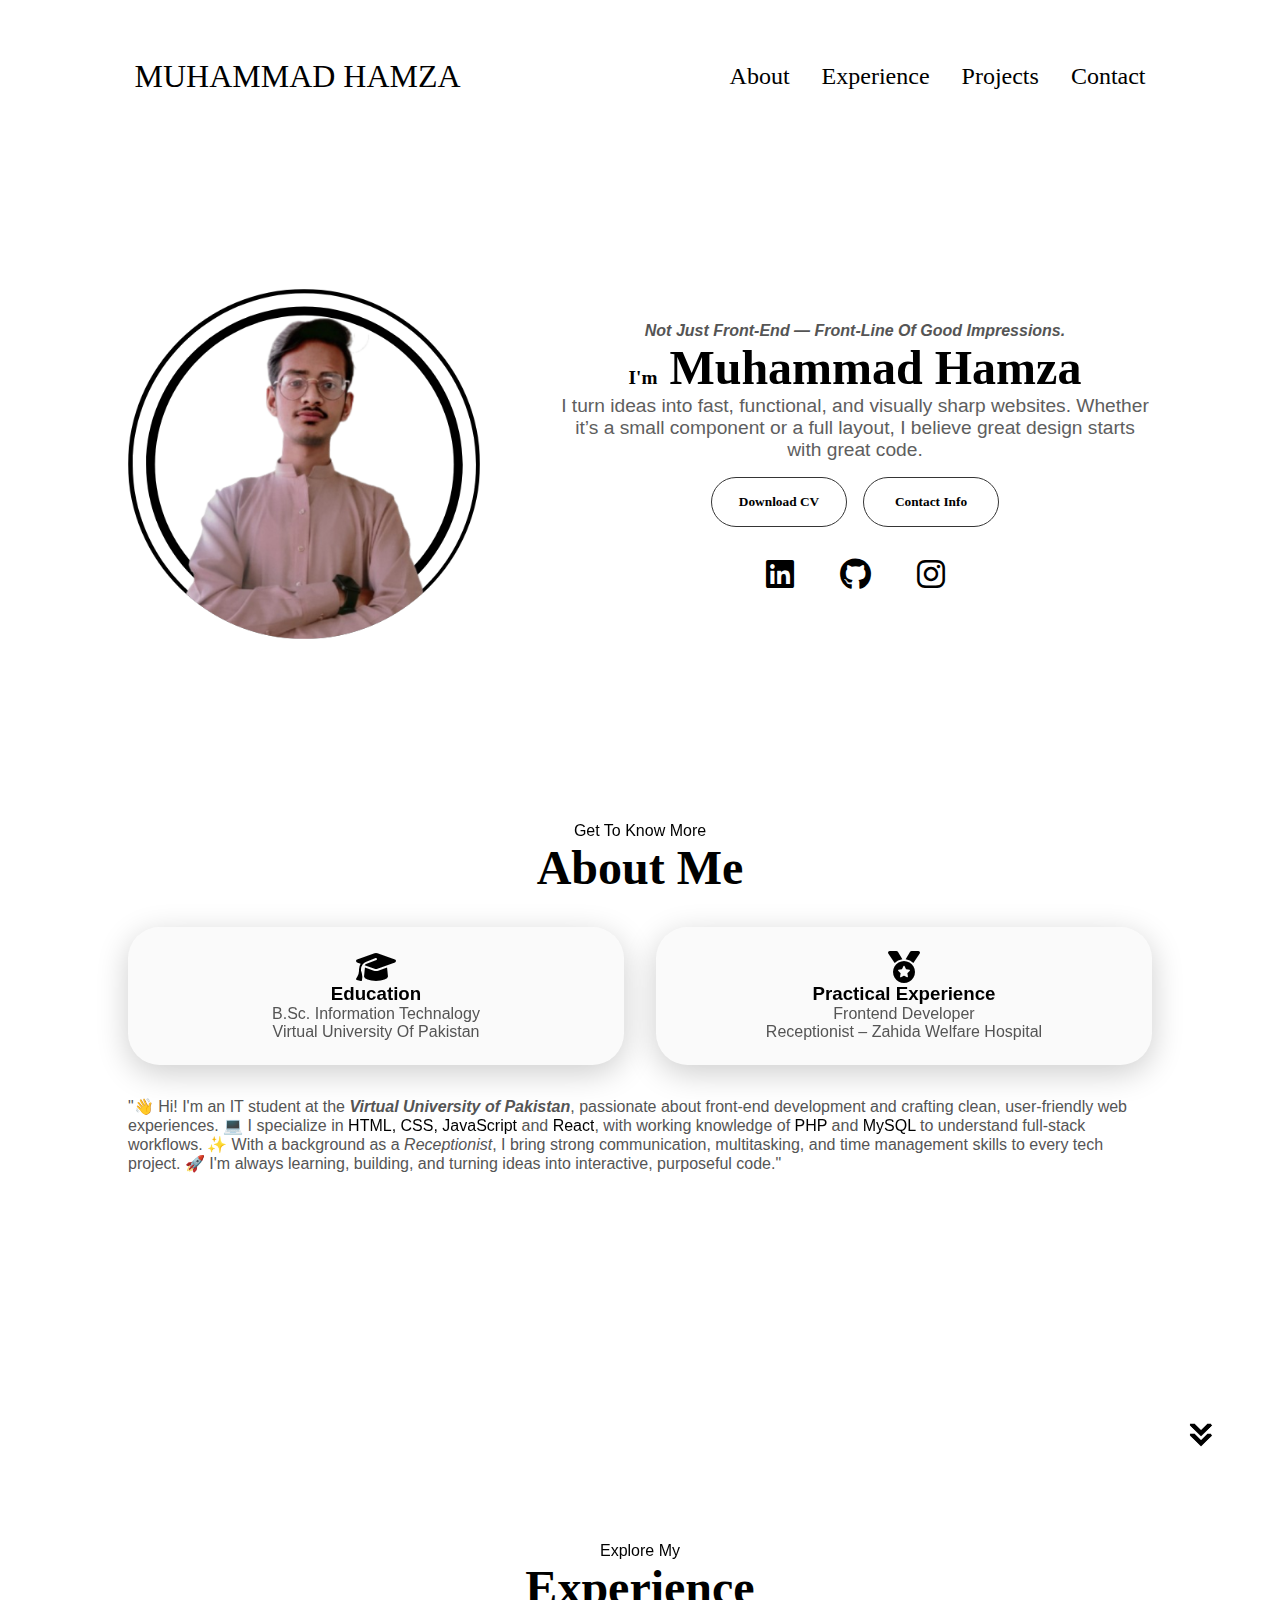
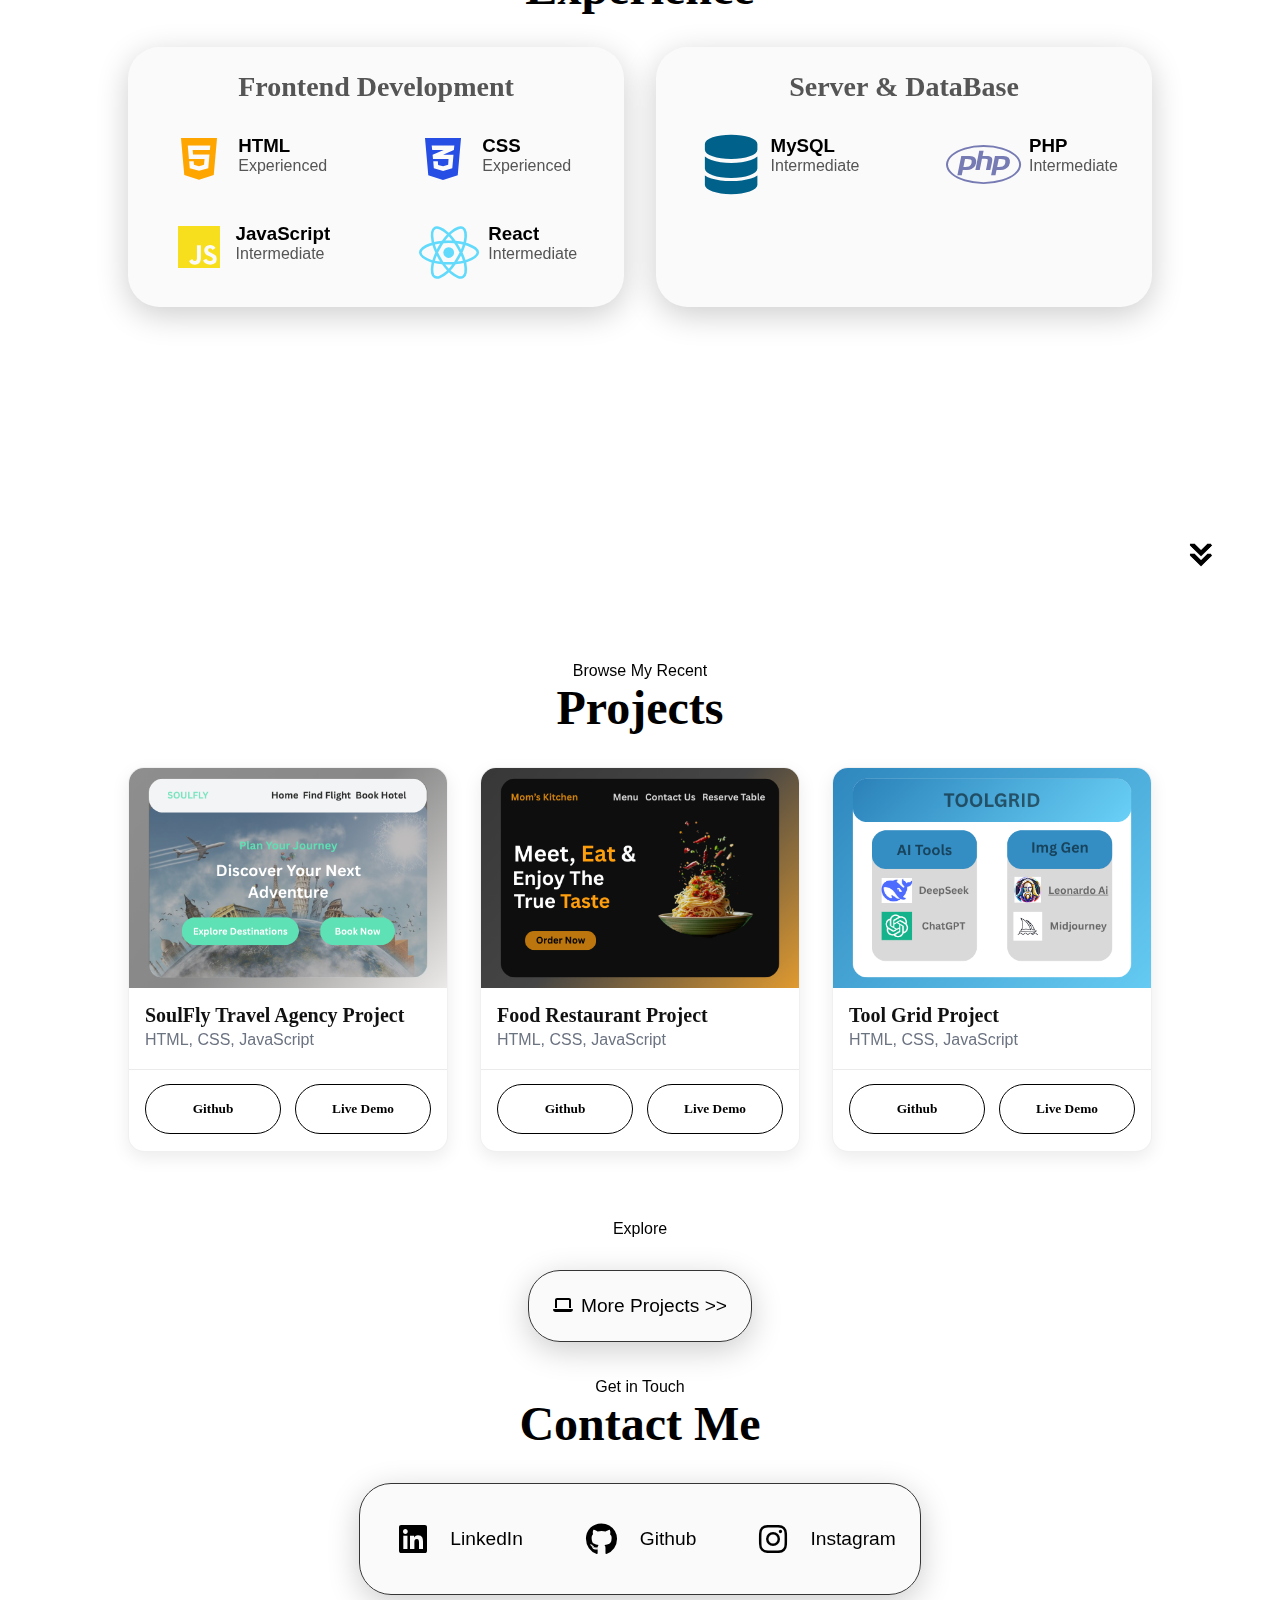
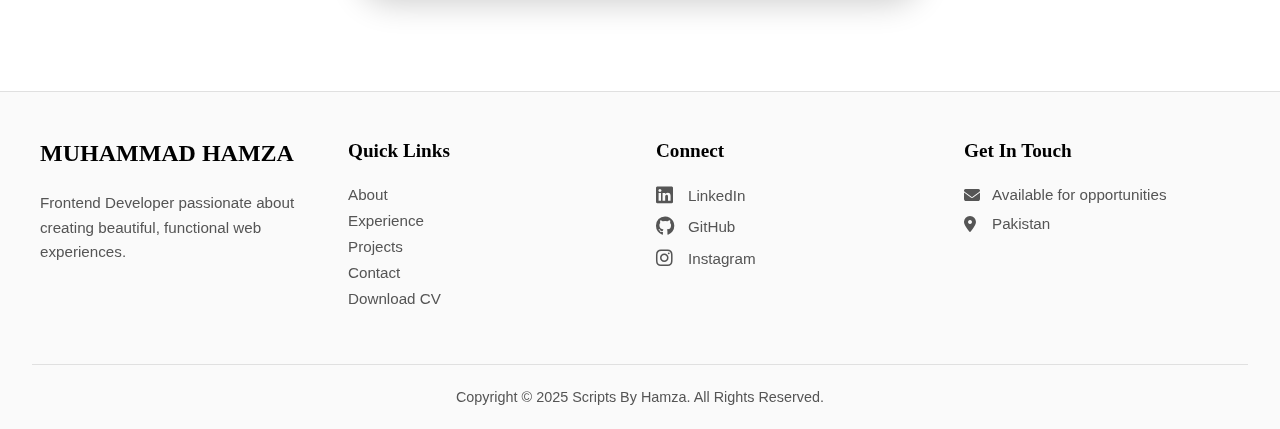
<file: index.html>
<!DOCTYPE html>
<html lang="en">
  <head>
    <meta charset="UTF-8" />
    <meta http-equiv="X-UA-Compatible" content="IE=edge" />
    <meta name="viewport" content="width=device-width, initial-scale=1.0" />
    <title>My Portfolio</title>
    <link rel="stylesheet" href="style.css" />
    <link rel="stylesheet" href="mediaqueries.css" />
    <link rel="icon" type="image/png" href="/assets/title-pic-1.0.png" />
    <link
      rel="stylesheet"
      href="https://cdnjs.cloudflare.com/ajax/libs/font-awesome/6.5.0/css/all.min.css"
    />
  </head>

  <body>
    <div id="background-canvas"></div>
    <nav id="desktop-nav">
      <div class="logo">MUHAMMAD HAMZA</div>
      <div>
        <ul class="nav-links">
          <li><a href="#about">About</a></li>
          <li><a href="#experience">Experience</a></li>
          <li><a href="#projects">Projects</a></li>
          <li><a href="#contact">Contact</a></li>
        </ul>
      </div>
    </nav>
    <nav id="hamburger-nav">
      <div class="logo">Muhammad Hamza</div>
      <div class="hamburger-menu">
        <div class="hamburger-icon" onclick="toggleMenu()">
          <span></span>
          <span></span>
          <span></span>
        </div>
        <div class="menu-links">
          <li><a href="#about" onclick="toggleMenu()">About</a></li>
          <li><a href="#experience" onclick="toggleMenu()">Experience</a></li>
          <li><a href="#projects" onclick="toggleMenu()">Projects</a></li>
          <li><a href="#contact" onclick="toggleMenu()">Contact</a></li>
        </div>
      </div>
    </nav>
    <section id="profile">
      <div class="section__pic-container">
        <img src="./assets/profile-pic-6.0.png" alt="Hamza profile picture" />
      </div>
      <div class="section__text">
        <p class="section__text__p1">
          <i>Not Just Front-End — Front-Line Of Good Impressions.</i>
        </p>
        <h1 class="title">
          <span style="font-size: 1.2rem">I'm</span
          ><strong class="gradient-text"> Muhammad Hamza</strong>
        </h1>
        <p
          class="section__text__p2"
          style="font-size: 1.2rem; color: rgb(94, 94, 94); font-weight: 400"
        >
          I turn ideas into fast, functional, and visually sharp websites.
          Whether it’s a small component or a full layout, I believe great
          design starts with great code. 
          <!-- Clean, responsive, and user-centered
          web interfaces with
          <strong class="gradient-text">React, JavaScript, HTML,</strong> and
          <strong class="gradient-text">CSS</strong>. With a sharp eye for
          detail and a passion for solving problems -->
        </p>
        <div class="btn-container">
          <button
            class="btn btn-color-2"
            onclick="window.open('./assets/Muhammad-Hamza-Resume.pdf')"
          >
            Download CV
          </button>
          <button class="btn btn-color-1" onclick="location.href='./#contact'">
            Contact Info
          </button>
        </div>
        <div id="socials-container">
          <a
            href="https://www.linkedin.com/in/muhammad-hamza-24d03/"
            target="_blank"
          >
            <i class="fab fa-linkedin icon linkedin"></i>
          </a>
          <a href="https://github.com/Scripts-By-Hamza" target="_blank">
            <i class="fab fa-github icon github"></i>
          </a>
          <a href="https://www.instagram.com/hushedodyssey/" target="_blank">
            <i class="fab fa-instagram icon instagram"></i>
          </a>
        </div>
      </div>
    </section>
    <section id="about">
      <p class="section__text__p1">
        <span class="gradient-text">Get To Know More</span>
      </p>
      <h1 class="title">About Me</h1>
      <div class="section-container">
        <div class="about-details-container">
          <div class="about-containers">
            <div class="details-container">
              <i class="fas fa-graduation-cap"></i>
              <h3>Education</h3>
              <p>
                B.Sc. Information Technalogy <br />Virtual University Of
                Pakistan
              </p>
            </div>
            <div class="details-container">
              <!-- <i class="fas fa-trophy"></i> -->
              <i class="fas fa-medal"></i>
              <h3>Practical Experience</h3>
              <p>
                Frontend Developer<br />Receptionist – Zahida Welfare Hospital
              </p>
            </div>
          </div>
          <div class="text-container">
            <p>
              "👋 Hi! I'm an IT student at the
              <i><strong>Virtual University of Pakistan</strong></i
              >, passionate about front-end development and crafting clean,
              user-friendly web experiences. 💻 I specialize in
              <span class="gradient-text">HTML, CSS, JavaScript</span> and
              <span class="gradient-text">React</span>, with working knowledge
              of <span class="gradient-text">PHP</span> and
              <span class="gradient-text">MySQL</span> to understand full-stack
              workflows. ✨ With a background as a <i>Receptionist</i>, I bring
              strong communication, multitasking, and time management skills to
              every tech project. 🚀 I'm always learning, building, and turning
              ideas into interactive, purposeful code."
            </p>
          </div>
        </div>
      </div>
      <img
        src="./assets/arrow.png"
        alt="Arrow icon"
        class="icon arrow"
        onclick="location.href='./#experience'"
      />
    </section>
    <section id="experience">
      <p class="section__text__p1">
        <span class="gradient-text">Explore My</span>
      </p>
      <h1 class="title">Experience</h1>
      <div class="experience-details-container">
        <div class="about-containers">
          <div class="details-container">
            <h2 class="experience-sub-title">Frontend Development</h2>
            <div class="article-container">
              <article>
                <i class="fab fa-html5 fab-html"></i>
                <!-- <img src="./assets/checkmark.png" alt="Experience icon" class="icon" /> -->
                <div>
                  <h3>HTML</h3>
                  <p>Experienced</p>
                </div>
              </article>
              <article>
                <i class="fab fa-css3-alt fab-css"></i>
                <!-- <img src="./assets/checkmark.png" alt="Experience icon" class="icon" /> -->
                <div>
                  <h3>CSS</h3>
                  <p>Experienced</p>
                </div>
              </article>
              <article>
                <i class="fab fa-js fab-js"></i>
                <!-- <img src="./assets/checkmark.png" alt="Experience icon" class="icon" /> -->
                <div>
                  <h3>JavaScript</h3>
                  <p>Intermediate</p>
                </div>
              </article>
              <article>
                <i class="fab fa-react"></i>
                <!-- <img src="./assets/checkmark.png" alt="Experience icon" class="icon" /> -->
                <div>
                  <h3>React</h3>
                  <p>Intermediate</p>
                </div>
              </article>
            </div>
          </div>
          <div class="details-container">
            <h2 class="experience-sub-title">Server & DataBase</h2>
            <div class="article-container">
              <article>
                <i class="fas fa-database"></i>
                <!-- <img src="./assets/checkmark.png" alt="Experience icon" class="icon" /> -->
                <div>
                  <h3>MySQL</h3>
                  <p>Intermediate</p>
                </div>
              </article>
              <article>
                <i class="fab fa-php"></i>
                <!-- <img src="./assets/checkmark.png" alt="Experience icon" class="icon" /> -->
                <div>
                  <h3>PHP</h3>
                  <p>Intermediate</p>
                </div>
              </article>
            </div>
          </div>
        </div>
      </div>
      <img
        src="./assets/arrow.png"
        alt="Arrow icon"
        class="icon arrow"
        onclick="location.href='./#projects'"
      />
    </section>
    <section id="projects">
      <p class="section__text__p1">
        <span class="gradient-text">Browse My Recent</span>
      </p>
      <h1 class="title">Projects</h1>
      <div class="experience-details-container">
        <div class="about-containers">
          <div class="project-card color-container">
            <img src="./assets/project-7.0.png" alt="SoulFly Travel Agency Project" class="project-card-img" />
            <div class="project-card-body">
              <h3 class="project-card-title">SoulFly Travel Agency Project</h3>
              <p class="project-card-subtitle">HTML, CSS, JavaScript</p>
            </div>
            <div class="project-card-divider"></div>
            <div class="project-card-actions">
              <button
              class="btn btn-color-2 project-btn"
              onclick="location.href='https://github.com/Scripts-By-Hamza/SoulFly-vanilla'"
            >
              Github
            </button>
              <button
              class="btn btn-color-2 project-btn"
              onclick="location.href='https://github.com/Scripts-By-Hamza/SoulFly-vanilla'"
            >
              Live Demo
            </button>
            </div>
          </div>

          <div class="project-card color-container">
            <img src="./assets/project-6.0.png" alt="food-restaurant" class="project-card-img" />
            <div class="project-card-body">
              <h3 class="project-card-title">Food Restaurant Project</h3>
              <p class="project-card-subtitle">HTML, CSS, JavaScript</p>
            </div>
            <div class="project-card-divider"></div>
            <div class="project-card-actions">
              <button
              class="btn btn-color-2 project-btn"
              onclick="location.href='https://github.com/Scripts-By-Hamza/Food-Restaurants-Website'"
            >
              Github
            </button>
              <button
              class="btn btn-color-2 project-btn"
              onclick="location.href='https://scripts-by-hamza.github.io/Food-Restaurants-Website/'"
            >
              Live Demo
            </button>
            </div>
          </div>
          
          <div class="project-card color-container">
            <img src="./assets/project-5.0.png" alt="Tool Grid Project" class="project-card-img" />
            <div class="project-card-body">
              <h3 class="project-card-title">Tool Grid Project</h3>
              <p class="project-card-subtitle">HTML, CSS, JavaScript</p>
            </div>
            <div class="project-card-divider"></div>
            <div class="project-card-actions">
              <button
              class="btn btn-color-2 project-btn"
              onclick="location.href='https://github.com/Scripts-By-Hamza/ToolGrid'"
            >
              Github
            </button>
              <button
              class="btn btn-color-2 project-btn"
              onclick="location.href='https://scripts-by-hamza.github.io/ToolGrid/'"
            >
              Live Demo
            </button>
            </div>
          </div>
          
        
        </div>
      </div>
    </section>

    <section id="contact2">
      <p class="section__text__p1">
        <span class="gradient-text">Explore</span>
      </p>
      <div class="contact-info-upper-container">
        <div class="contact-info-container">
          <a href="project.html">
            <i class="fas fa-laptop"></i>
          </a>
          <p><a href="project.html">More Projects >></a></p>
        </div>
      </div>
    </section>

    <section id="contact" style="margin-top: -2rem">
      <p class="section__text__p1">
        <span class="gradient-text">Get in Touch</span>
      </p>
      <h1 class="title">Contact Me</h1>
      <div class="contact-info-upper-container">
        <div class="contact-info-container">
          <a
            href="https://www.linkedin.com/in/muhammad-hamza-24d03/"
            target="_blank"
          >
            <i class="fab fa-linkedin icon linkedin"></i>
          </a>
          <p>
            <a
              href="https://www.linkedin.com/in/muhammad-hamza-24d03/"
              target="_blank"
              >LinkedIn
            </a>
          </p>
        </div>
        <div class="contact-info-container">
          <a href="https://github.com/Scripts-By-Hamza" target="_blank">
            <i class="fab fa-github icon github"></i>
          </a>
          <p>
            <a href="https://github.com/Scripts-By-Hamza" target="_blank"
              >Github</a
            >
          </p>
        </div>
        <div class="contact-info-container">
          <a href="https://www.instagram.com/hushedodyssey/" target="_blank">
            <i class="fab fa-instagram icon instagram"></i>
          </a>
          <p>
            <a href="https://www.instagram.com/hushedodyssey/" target="_blank"
              >Instagram</a
            >
          </p>
        </div>
      </div>
    </section>

    <footer>
      <div class="footer-content">
        <div class="footer-section">
          <h3 class="footer-title">MUHAMMAD HAMZA</h3>
          <p class="footer-description">
            Frontend Developer passionate about creating beautiful, functional web experiences.
          </p>
        </div>
        
        <div class="footer-section">
          <h4 class="footer-heading">Quick Links</h4>
          <ul class="footer-links">
            <li><a href="#about">About</a></li>
            <li><a href="#experience">Experience</a></li>
            <li><a href="#projects">Projects</a></li>
            <li><a href="#contact">Contact</a></li>
            <li><a href="#" onclick="window.open('./assets/Muhammad-Hamza-Resume.pdf')">Download CV</a></li>
            </ul>
        </div>
        
        <div class="footer-section">
          <h4 class="footer-heading">Connect</h4>
          <div class="footer-socials">
            <a href="https://www.linkedin.com/in/muhammad-hamza-24d03/" target="_blank" class="footer-social-link">
              <i class="fab fa-linkedin"></i>
              <span>LinkedIn</span>
            </a>
            <a href="https://github.com/Scripts-By-Hamza" target="_blank" class="footer-social-link">
              <i class="fab fa-github"></i>
              <span>GitHub</span>
            </a>
            <a href="https://www.instagram.com/hushedodyssey/" target="_blank" class="footer-social-link">
              <i class="fab fa-instagram"></i>
              <span>Instagram</span>
            </a>
          </div>
        </div>
        
        <div class="footer-section">
          <h4 class="footer-heading">Get In Touch</h4>
          <div class="footer-contact">
            <p><i class="fas fa-envelope"></i> Available for opportunities</p>
            <p><i class="fas fa-map-marker-alt"></i> Pakistan</p>
          </div>
        </div>
      </div>
      
      <div class="footer-bottom">
        <div class="footer-divider"></div>
        <p class="footer-copyright">
          Copyright &#169; 2025 Scripts By Hamza. All Rights Reserved.
        </p>
      </div>
    </footer>
    <script src="script.js"></script>
  </body>
</html>
</file>
<file: style.css>
/* Black/White button variants for cards */
.btn-black {
  background: #000;
  color: #fff;
  border-color: #000;
  font-weight: 700;
}
.btn-black:hover { background: #111; color: #fff; border-color: #111; }
.btn-outline-black {
  background: #fff;
  color: #000;
  border-color: #000;
  font-weight: 700;
}
.btn-outline-black:hover {
  background: #000;
  color: #fff;
}
/* GENERAL */

@import url("https://fonts.googleapis.com/css2?family=Playfair+Display:ital,wght@0,400;0,500;0,600;0,700;0,800;0,900;1,400;1,500;1,600;1,700;1,800;1,900&family=Raleway:ital,wght@0,100;0,200;0,300;0,400;0,500;0,600;0,700;0,800;0,900;1,100;1,200;1,300;1,400;1,500;1,600;1,700;1,800;1,900&display=swap");

* {
  margin: 0;
  padding: 0;
}

body {
  font-family: "Raleway", sans-serif;
  background: var(--bg-white);
  min-height: 100vh;
  color: var(--bg-black);
  position: relative;
}

html {
  scroll-behavior: smooth;
}

p {
  color: rgb(85, 85, 85);
}

/* TRANSITION */

a,
.btn {
  transition: all 300ms ease;
}

/* DESKTOP NAV */

nav,
.nav-links {
  display: flex;
}

nav {
  justify-content: space-around;
  align-items: center;
  height: 17vh;
}

.nav-links {
  gap: 2rem;
  list-style: none;
  font-size: 1.5rem;
  font-family: "Playfair Display", serif;
}

a {
  color: black;
  text-decoration: none;
  text-decoration-color: white;
}

a:hover {
  color: grey;
  text-decoration: underline;
  text-underline-offset: 1rem;
  text-decoration-color: rgba(255, 255, 255, 0.5);
}

.logo {
  font-size: 2rem;
  font-family: "Playfair Display", serif;
}

.logo:hover {
  cursor: default;
}

/* HAMBURGER MENU */

#hamburger-nav {
  display: none;
}

.hamburger-menu {
  position: relative;
  display: inline-block;
}

.hamburger-icon {
  display: flex;
  flex-direction: column;
  justify-content: space-between;
  height: 24px;
  width: 30px;
  cursor: pointer;
  transition: all 0.3s ease-in-out;
}

.hamburger-icon span {
  width: 100%;
  height: 2px;
  background-color: black;
  transition: all 0.3 ease-in-out;
}

.menu-links {
  position: absolute;
  top: 100%;
  right: 0;
  background-color: white;
  width: fit-content;
  max-height: 0;
  overflow: hidden;
  transition: all 0.3 ease-in-out;
  border-radius: 0 0 1rem 1rem;
  backdrop-filter: blur(10px);
}

.menu-links a {
  display: block;
  padding: 10px;
  text-align: center;
  font-size: 1.5rem;
  color: black;
  text-decoration: none;
  transition: all 0.3 ease-in-out;
}

.menu-links li {
  list-style: none;
}

.menu-links.open {
  max-height: 300px;
  padding: 1rem;
  box-shadow: 0 4px 6px rgba(255, 255, 255, 0.1);
}

.hamburger-icon.open span:first-child {
  transform: rotate(45deg) translate(8px, 8px);
}

.hamburger-icon.open span:nth-child(2) {
  opacity: 0;
  transform: translateX(-20px);
}

.hamburger-icon.open span:last-child {
  transform: rotate(-45deg) translate(8px, -8px);
}

.hamburger-icon span:first-child {
  transform: none;
}

.hamburger-icon span:first-child {
  opacity: 1;
}

.hamburger-icon span:first-child {
  transform: none;
}

/* SECTIONS */

section {
  padding-top: 4vh;
  height: 80vh;
  margin: 0 10rem;
  box-sizing: border-box;
  min-height: fit-content;
}

.section-container {
  display: flex;
}

/* PROFILE SECTION */

#profile {
  display: flex;
  justify-content: center;
  gap: 5rem;
  height: 50vh;
}

.section__pic-container {
  display: flex;
  height: 400px;
  width: 400px;
  margin: auto 0;
}

.section__text {
  align-self: center;
  text-align: center;
}

.section__text p {
  font-weight: 600;
}

.section__text__p1 {
  text-align: center;
}

.section__text__p2 {
  font-size: 1.75rem;
  margin-bottom: 1rem;
}

.title {
  font-size: 3rem;
  text-align: center;
  font-family: "Playfair Display", serif;
}

#socials-container {
  display: flex;
  justify-content: center;
  margin-top: 1rem;
  gap: 1rem;
}

/* ICONS */

.icon {
  cursor: pointer;
  height: 2rem;
  text-decoration: none;
  font-size: 2rem;
  margin: 15px;
}
.gradient-text {
  background: black;
  -webkit-background-clip: text;
  background-clip: text;
  -webkit-text-fill-color: transparent;
}

/* BUTTONS */

.btn-container {
  display: flex;
  justify-content: center;
  gap: 1rem;
}

.btn {
  font-weight: 600;
  transition: all 300ms ease;
  padding: 1rem;
  width: 8.5rem; /* unify width */
  border-radius: 2rem;
  background: transparent;
  border: 2px solid black;
  color: black;
  position: relative;
  overflow: hidden;
  z-index: 1;
  cursor: pointer;
  font-family: "Playfair Display", serif;
  display: inline-flex;            /* center text/content */
  align-items: center;
  justify-content: center;
  text-align: center;
}
/* Remove underline for anchors styled as buttons */
a.btn { text-decoration: none; }
.project-card-actions a { text-decoration: none; }
.detail-actions a { text-decoration: none; }
.btn:focus-visible { outline: 2px dashed #000; outline-offset: 2px; }
.btn::before {
  content: "";
  position: absolute;
  top: 0;
  left: 0;
  width: 0;
  height: 100%;
  background: black;
  transition: all 0.5s ease;
  z-index: -1;
}
.btn:hover::before {
  width: 100%;
}
.btn-color-1,
.btn-color-2 {
  border: rgb(53, 53, 53) 0.1rem solid;
}

.btn-color-1:hover,
.btn-color-2:hover {
  cursor: pointer;
}

.btn-color-1:hover,
.btn-color-2:hover {
  background: black;
  color: white;
}

.btn-color-2 {
  background: none;
}

.btn-color-2:hover {
  border: rgb(0, 0, 0) 0.1rem solid;
}

.btn-container {
  gap: 1rem;
}

/* ABOUT SECTION */

#about {
  position: relative;
}

.about-containers {
  gap: 2rem;
  margin-bottom: 2rem;
  margin-top: 2rem;
  display: grid; /* switch to responsive grid */
  grid-template-columns: repeat(auto-fit, minmax(280px, 1fr));
  align-items: stretch;
}

.about-details-container {
  justify-content: center;
  flex-direction: column;
}

/* removed empty ruleset to satisfy linter */

/* Global responsive spacing & typography */
@media (max-width: 1200px) {
  section { margin: 0 6rem; }
}
@media (max-width: 992px) {
  section { margin: 0 3rem; }
  .title { font-size: 2.5rem; }
}
@media (max-width: 768px) {
  section { margin: 0 1.25rem; }
  .title { font-size: 2.1rem; }
}
@media (max-width: 480px) {
  section { margin: 0 1rem; }
  .title { font-size: 1.85rem; }
}

.about-pic {
  border-radius: 2rem;
}

.arrow {
  position: absolute;
  right: -5rem;
  bottom: 2.5rem;
}

.details-container {
  padding: 1.5rem;
  flex: 1;
  background: rgba(221, 220, 220, 0.149);
  border-radius: 2rem;
  border: none;
  /* backdrop-filter: blur(20px);
  box-shadow: 0 4px 6px rgba(0, 0, 0, 0.1); */
  text-align: center;
  transition: all 0.3s ease;
  cursor: pointer;

  backdrop-filter: blur(15px);
  -webkit-backdrop-filter: blur(15px);
  box-shadow: 0 8px 32px rgba(0, 0, 0, 0.2);
}
.details-container:hover {
  transform: scale(1.05);
  backdrop-filter: blur(20px) brightness(1.1);
  -webkit-backdrop-filter: blur(20px) brightness(1.1);
  box-shadow: 0 8px 12px rgba(255, 255, 255, 0.2);
}
/* .fas.fa-trophy {
  font-size: 2rem;
} */
.fas.fa-medal {
  font-size: 2rem;
}
.fas.fa-graduation-cap {
  font-size: 2rem;
}

.section-container {
  gap: 4rem;
  height: 80%;
}

.section__pic-container {
  height: 400px;
  width: 400px;
  margin: auto 0;
}

/* EXPERIENCE SECTION */

#experience {
  position: relative;
}

.experience-sub-title {
  color: rgb(85, 85, 85);
  font-weight: 600;
  font-size: 1.75rem;
  margin-bottom: 2rem;
  font-family: "Playfair Display", serif;
}

.experience-details-container {
  display: flex;
  justify-content: center;
  flex-direction: column;
}
.fab-html {
  font-size: 48px;
  color: orange;
}
.fab-css {
  font-size: 48px;
  color: #264de4; /* CSS3 blue */
}
.fab-js {
  font-size: 48px;
  color: #f7df1e; /* Official JavaScript yellow */
}
.fab.fa-react {
  font-size: 60px;
  color: #61dafb; /* React blue */
  animation: spin 5s linear infinite;
}

@keyframes spin {
  0% {
    transform: rotate(0deg);
  }
  100% {
    transform: rotate(360deg);
  }
}
.fab.fa-php {
  font-size: 60px;
  color: #777bb3; /* PHP official purple */
}
.fas.fa-database {
  font-size: 60px;
  color: #00618a; /* Optional MySQL-style color */
}
.article-container {
  display: flex;
  text-align: initial;
  flex-wrap: wrap;
  flex-direction: row;
  gap: 2.5rem;
  justify-content: space-around;
}

article {
  display: flex;
  width: 10rem;
  justify-content: space-around;
  gap: 0.5rem;
}

article .icon {
  cursor: default;
}

/* PROJECTS SECTION */

#projects {
  padding-top: 4vh;
  height: auto;
  position: relative;
}

.color-container {
  background: rgba(221, 220, 220, 0.149);
  backdrop-filter: blur(15px);
  -webkit-backdrop-filter: blur(15px);
  box-shadow: 0 8px 32px rgba(0, 0, 0, 0.2);
  border: none;
  transition: all 0.3s ease;
}
.color-container:hover {
  backdrop-filter: blur(20px) brightness(1.1);
  -webkit-backdrop-filter: blur(20px) brightness(1.1);
  transform: translateY(-10px);
  box-shadow: 0 8px 12px rgba(255, 255, 255, 0.2);
}

.project-img {
  border-radius: 2rem;
  width: 90%;
  height: 90%;
  transition: all 0.3s ease;
}
.color-container:hover .project-img {
  transform: scale(1.05);
}

.project-title {
  margin: 1rem;
  color: black;
  position: relative;
}
.project-title::after {
  content: "";
  position: absolute;
  bottom: -5px;
  left: 50%;
  width: 0;
  height: 2px;
  background: gray;
  transition: all 0.3s ease;
  transform: translateX(-50%);
}
.color-container:hover .project-title::after {
  width: 50%;
}
.project-btn {
  color: black;
  border-color: rgb(0, 0, 0);
}

/* Themed Project Cards */
.project-card {
  display: flex;
  flex-direction: column;
  border-radius: 1rem;
  overflow: hidden;
  background: #fff;
  border: 1px solid rgba(0,0,0,0.06);
  box-shadow: 0 6px 18px rgba(0,0,0,0.08);
}
.project-card-img {
  width: 100%;
  height: 220px;
  object-fit: cover;
  display: block;
}
.project-card-body {
  padding: 1rem 1rem 0.5rem;
}
.project-card-title {
  font-family: "Playfair Display", serif;
  color: #111;
  font-size: 1.25rem;
  margin-bottom: 0.25rem;
}
.project-card-subtitle {
  color: #6b7280; /* gray */
  margin-bottom: 0.5rem;
}
.project-card-divider {
  height: 1px;
  background: rgba(0,0,0,0.08);
  margin: 0.25rem 0 0;
}
.project-card-actions {
  display: flex;
  gap: 0.75rem;
  padding: 0.85rem 1rem 1.1rem;
  align-items: center;
  justify-content: space-between;
}

/* Mint button variants to match theme */
.btn-mint {
  background: #26a87a; /* mint */
  border-color: #26a87a;
  color: #fff;
  font-weight: 700;
  min-width: 7.5rem;
}
.btn-mint:hover {
  background: #1f8f68;
  border-color: #1f8f68;
}
.btn-outline-mint {
  background: #e8fbf3; /* mint tint */
  border-color: #26a87a;
  color: #2a8a6b;
  font-weight: 700;
  min-width: 7.5rem;
}
.btn-outline-mint:hover {
  background: #26a87a;
  color: #fff;
}

@media (max-width: 768px) {
  .project-card-img { height: 190px; }
  .project-card-actions { justify-content: center; }
}

/* PROJECT DETAIL OVERLAY */

.project-detail-overlay {
  position: fixed;
  inset: 0;
  background: rgba(0, 0, 0, 0.5);
  display: none; /* hidden by default */
  align-items: center;
  justify-content: center;
  padding: 1.5rem;
  z-index: 1000;
}

.project-detail-overlay.open {
  display: flex;
}

.project-detail-card {
  max-width: 980px;
  width: 100%;
  max-height: 90vh;
  overflow: auto;
  position: relative;
  background: #ffffff; /* theme white */
  border-radius: 1rem;
  box-shadow: 0 12px 40px rgba(0, 0, 0, 0.25);
}

/* Header */
.detail-header {
  display: flex;
  align-items: center;
  justify-content: space-between;
  padding: 1rem 1.25rem;
  border-bottom: 1px solid rgba(0,0,0,0.08);
}
.detail-header-title {
  font-family: "Playfair Display", serif;
  font-size: 1.5rem;
  color: #111;
}
.pill-close {
  padding: 0.5rem 1rem;
  border-radius: 999px;
  border: 2px solid #000; /* black border */
  background: #000;       /* black bg */
  color: #fff;            /* white text */
  font-weight: 700;
  cursor: pointer;
}
.pill-close:hover {
  background: #fff;       /* invert on hover */
  color: #000;
}

/* Body */
.detail-body {
  padding: 1rem 1.25rem 1.5rem;
}
.detail-grid {
  display: grid;
  grid-template-columns: 1.2fr 1.8fr; /* image + content */
  gap: 1.25rem;
}

.detail-image {
  width: 100%;
  height: auto;
  border-radius: 0.75rem;
  display: block;
}

.detail-title {
  font-family: "Playfair Display", serif;
  font-size: 1.35rem;
  color: #111;
  margin-bottom: 0.35rem;
}
.detail-subtitle {
  color: #6b7280; /* gray */
  margin-bottom: 0.75rem;
}
.detail-lists {
  display: grid;
  grid-template-columns: repeat(2, minmax(0,1fr));
  gap: 1rem;
  margin: 0.75rem 0 1rem;
}
.detail-section h4 {
  font-weight: 700;
  margin-bottom: 0.25rem;
}
.detail-section ul {
  padding-left: 1.2rem;
}
.detail-actions {
  justify-content: center; /* center align action buttons */
}

.project-detail-card .article-container {
  justify-content: center;
}

.project-detail-card .project-img {
  width: 100%;
  height: auto;
}

.close-detail {
  position: absolute;
  top: 0.75rem;
  right: 0.75rem;
  width: 2.25rem;
  height: 2.25rem;
  border-radius: 50%;
  border: 1px solid black;
  background: transparent;
  color: black;
  font-size: 1.25rem;
  line-height: 1;
  cursor: pointer;
  display: inline-flex;
  align-items: center;
  justify-content: center;
  z-index: 2; /* ensure above content */
  transition: background 0.2s ease, color 0.2s ease;
}

.detail-meta {
  color: rgb(85, 85, 85);
  margin: 0.5rem 0 0.75rem;
  font-weight: 600;
}

.detail-description {
  color: rgb(60, 60, 60);
  line-height: 1.6;
  margin-bottom: 1.25rem;
}

.close-detail:hover {
  background: black;
  color: white;
}

/* Responsive tweaks for detail card */
@media (max-width: 992px) {
  .project-detail-card { max-width: 760px; }
}

@media (max-width: 768px) {
  .project-detail-overlay {
    padding: 1rem;
  }
  .project-detail-card { max-width: 680px; }
  .detail-grid { grid-template-columns: 1fr; }
  .detail-actions { justify-content: center; }
  .close-detail {
    top: 0.5rem;
    right: 0.5rem;
    width: 2rem;
    height: 2rem;
    font-size: 1.1rem;
  }
}

@media (max-width: 480px) {
  .project-detail-card {
    max-height: 88vh; /* a bit more room for mobile toolbars */
  }
  #detail-title {
    font-size: 1.4rem;
  }
  .detail-meta {
    font-size: 0.95rem;
  }
  .detail-description {
    font-size: 0.98rem;
  }
  .btn-container {
    flex-wrap: wrap;
  }
}


/* CONTACT */

#contact {
  display: flex;
  justify-content: center;
  flex-direction: column;
  height: 70vh;
}
#contact2 {
  display: flex;
  justify-content: center;
  flex-direction: column;
  height: 20vh;
}

.contact-info-upper-container {
  display: flex;
  justify-content: center;
  border-radius: 2rem;
  gap: 1rem;
  border: rgb(53, 53, 53) 0.1rem solid;
  background: rgba(221, 220, 220, 0.149);
  backdrop-filter: blur(15px);
  -webkit-backdrop-filter: blur(15px);
  box-shadow: 0 8px 32px rgba(0, 0, 0, 0.2);
  margin: 2rem auto;
  padding: 0.5rem;
}

.contact-info-container {
  display: flex;
  align-items: center;
  justify-content: center;
  gap: 0.5rem;
  margin: 1rem;
}

.contact-info-container p {
  font-size: larger;
}

.contact-icon {
  cursor: default;
}

/* CONTACT FORM SECTION */

#contact-form-section {
  padding-top: 4vh;
  height: auto;
  display: flex;
  flex-direction: column;
  justify-content: center;
  text-align: center;
}

.contact-form-container {
  max-width: 600px;
  margin: 2rem auto;
  padding: 2rem;
  background: rgba(221, 220, 220, 0.149);
  backdrop-filter: blur(15px);
  -webkit-backdrop-filter: blur(15px);
  box-shadow: 0 8px 32px rgba(0, 0, 0, 0.2);
  border-radius: 2rem;
  border: none;
}

#contact-form {
  display: flex;
  flex-direction: column;
  gap: 1.5rem;
}

#contact-form input,
#contact-form textarea {
  width: 100%;
  padding: 1rem;
  border-radius: 1rem;
  border: 1px solid rgb(53, 53, 53);
  background: transparent;
  font-family: "Raleway", sans-serif;
  font-size: 1rem;
  color: black;
  box-sizing: border-box;
}

#contact-form input::placeholder,
#contact-form textarea::placeholder {
  color: rgb(85, 85, 85);
}

#contact-form button {
  width: 100%;
  cursor: pointer;
}


/* FOOTER SECTION */

footer {
  background: rgba(221, 220, 220, 0.149);
  backdrop-filter: blur(15px);
  -webkit-backdrop-filter: blur(15px);
  border-top: 1px solid rgba(0, 0, 0, 0.1);
  margin-top: 4rem;
  padding: 3rem 2rem 1rem;
}

.footer-content {
  display: grid;
  grid-template-columns: repeat(auto-fit, minmax(250px, 1fr));
  gap: 2rem;
  max-width: 1200px;
  margin: 0 auto;
  margin-bottom: 2rem;
}

.footer-section {
  display: flex;
  flex-direction: column;
  gap: 1rem;
}

.footer-title {
  font-family: "Playfair Display", serif;
  font-size: 1.5rem;
  font-weight: 700;
  color: black;
  margin-bottom: 0.5rem;
}

.footer-heading {
  font-family: "Playfair Display", serif;
  font-size: 1.2rem;
  font-weight: 600;
  color: black;
  margin-bottom: 0.5rem;
}

.footer-description {
  color: rgb(85, 85, 85);
  line-height: 1.6;
  font-size: 0.95rem;
}

.footer-links {
  list-style: none;
  display: flex;
  flex-direction: column;
  gap: 0.5rem;
}

.footer-links a {
  color: rgb(85, 85, 85);
  text-decoration: none;
  transition: color 0.3s ease;
  font-size: 0.95rem;
}

.footer-links a:hover {
  color: black;
  text-decoration: underline;
}

.footer-socials {
  display: flex;
  flex-direction: column;
  gap: 0.75rem;
}

.footer-social-link {
  display: flex;
  align-items: center;
  gap: 0.75rem;
  color: rgb(85, 85, 85);
  text-decoration: none;
  transition: color 0.3s ease;
  font-size: 0.95rem;
}

.footer-social-link:hover {
  color: black;
}

.footer-social-link i {
  font-size: 1.2rem;
  width: 20px;
}

.footer-contact {
  display: flex;
  flex-direction: column;
  gap: 0.75rem;
}

.footer-contact p {
  display: flex;
  align-items: center;
  gap: 0.75rem;
  color: rgb(85, 85, 85);
  font-size: 0.95rem;
  margin: 0;
}

.footer-contact i {
  font-size: 1rem;
  width: 16px;
}

.footer-bottom {
  text-align: center;
  padding-top: 1.5rem;
}

.footer-divider {
  height: 1px;
  background: rgba(0, 0, 0, 0.1);
  margin-bottom: 1.5rem;
}

.footer-copyright {
  color: rgb(85, 85, 85);
  font-size: 0.9rem;
  margin-bottom: 0.5rem;
}

.footer-tagline {
  color: rgb(120, 120, 120);
  font-size: 0.85rem;
  font-style: italic;
}

.footer-tagline i {
  color: #e74c3c;
  margin: 0 0.25rem;
}
</file>
<file: mediaqueries.css>
/* Large screens and laptops */
@media screen and (max-width: 1400px) {
  #profile {
    height: 65vh;
    margin-bottom: 3rem;
  }
  .about-containers {
    flex-wrap: wrap;
  }
  #contact,
  #projects {
    height: fit-content;
  }
  
  /* Reduce section margins for better space utilization */
  section {
    margin: 0 8rem;
  }
  
  .section__pic-container {
    height: 350px;
    width: 350px;
  }
}

/* Tablets and small laptops */
@media screen and (max-width: 1200px) {
  #desktop-nav {
    display: none;
  }
  #hamburger-nav {
    display: flex;
  }
  #experience,
  .experience-details-container {
    margin-top: 2rem;
  }
  #profile,
  .section-container {
    display: block;
  }
  .arrow {
    display: none;
  }
  section,
  .section-container {
    height: fit-content;
  }
  section {
    margin: 0 5%;
    padding-top: 2vh;
  }
  .section__pic-container {
    width: 275px;
    height: 275px;
    margin: 0 auto 2rem;
  }
  .about-containers {
    margin-top: 0;
  }
  
  /* Improve navigation spacing */
  nav {
    height: 12vh;
    padding: 0 2rem;
  }
  
  .logo {
    font-size: 1.8rem;
  }
  
  /* Better button layout */
  .btn-container {
    flex-wrap: wrap;
    gap: 1rem;
  }
  
  /* Footer adjustments */
  .footer-content {
    grid-template-columns: repeat(2, 1fr);
    gap: 1.5rem;
  }
}

/* Large mobile devices */
@media screen and (max-width: 768px) {
  section {
    margin: 0 3%;
    padding-top: 3vh;
  }
  
  nav {
    height: 10vh;
    padding: 0 1rem;
  }
  
  .logo {
    font-size: 1.6rem;
  }
  
  .btn {
    width: 7rem;
    padding: 0.8rem;
    font-size: 0.9rem;
  }

  .color-container {
    margin: 1rem 0;
  }

  .project-img {
    width: 100%;
    height: auto;
  }
  
  .article-container {
    gap: 1.5rem;
  }
  
  article {
    width: 8rem;
  }
  
  .footer-content {
    grid-template-columns: 1fr;
    text-align: center;
  }
}

/* Mobile devices */
@media screen and (max-width: 600px) {
  #contact,
  footer {
    height: fit-content;
  }
  #profile {
    height: fit-content;
    margin-bottom: 2rem;
    padding-top: 2vh;
  }
  article {
    font-size: 0.9rem;
  }
  footer nav {
    height: fit-content;
    margin-bottom: 2rem;
  }
  .about-containers,
  .contact-info-upper-container,
  .btn-container {
    flex-wrap: wrap;
  }
  .contact-info-container {
    margin: 0.5rem;
  }
  .contact-info-container p,
  .nav-links li a {
    font-size: 1rem;
  }
  .experience-sub-title {
    font-size: 1.25rem;
  }
  .logo {
    font-size: 1.4rem;
  }
  .nav-links {
    flex-direction: column;
    gap: 0.5rem;
    text-align: center;
  }
  .section__pic-container {
    width: 250px;
    height: 250px;
    margin: 0 auto 2rem;
  }
  .section__text__p2 {
    font-size: 1.1rem;
    padding: 0 1rem;
  }
  .title {
    font-size: 2rem;
  }
  .text-container {
    text-align: justify;
    padding: 0 1rem;
  }
  
  /* Improve hamburger menu */
  .menu-links {
    width: 200px;
    right: -10px;
  }
  
  .menu-links a {
    font-size: 1.2rem;
    padding: 15px;
  }
}

/* Small mobile devices */
@media screen and (max-width: 480px) {
  section {
    margin: 0 2%;
  }
  
  .btn-container {
    flex-direction: column;
    align-items: center;
    gap: 0.8rem;
  }

  .btn {
    width: 85%;
    max-width: 220px;
    padding: 1rem;
  }

  .color-container {
    margin: 0.5rem 0;
  }

  .project-title {
    font-size: 1.1rem;
  }
  
  .logo {
    font-size: 1.2rem;
  }
  
  .title {
    font-size: 1.8rem;
  }
  
  .section__text__p2 {
    font-size: 1rem;
  }
  
  .section__pic-container {
    width: 200px;
    height: 200px;
  }
  
  .contact-info-upper-container {
    flex-direction: column;
    padding: 1rem;
  }
  
  .contact-info-container {
    margin: 0.3rem;
  }
  
  .icon {
    font-size: 1.5rem;
    margin: 10px;
  }
  
  .article-container {
    justify-content: center;
    gap: 1rem;
  }
  
  article {
    width: 7rem;
    flex-direction: column;
    text-align: center;
    gap: 0.3rem;
  }
  
  .fab-html, .fab-css, .fab-js {
    font-size: 36px;
  }
  
  .fab.fa-react, .fab.fa-php, .fas.fa-database {
    font-size: 40px;
  }
}

/* Extra small devices */
@media screen and (max-width: 360px) {
  .logo {
    font-size: 1rem;
  }
  
  .title {
    font-size: 1.5rem;
  }
  
  .section__text__p2 {
    font-size: 0.9rem;
  }
  
  .btn {
    width: 90%;
    font-size: 0.8rem;
  }
  
  .section__pic-container {
    width: 180px;
    height: 180px;
  }
  
  .experience-sub-title {
    font-size: 1.1rem;
  }
  
  .project-title {
    font-size: 1rem;
  }
}
</file>
